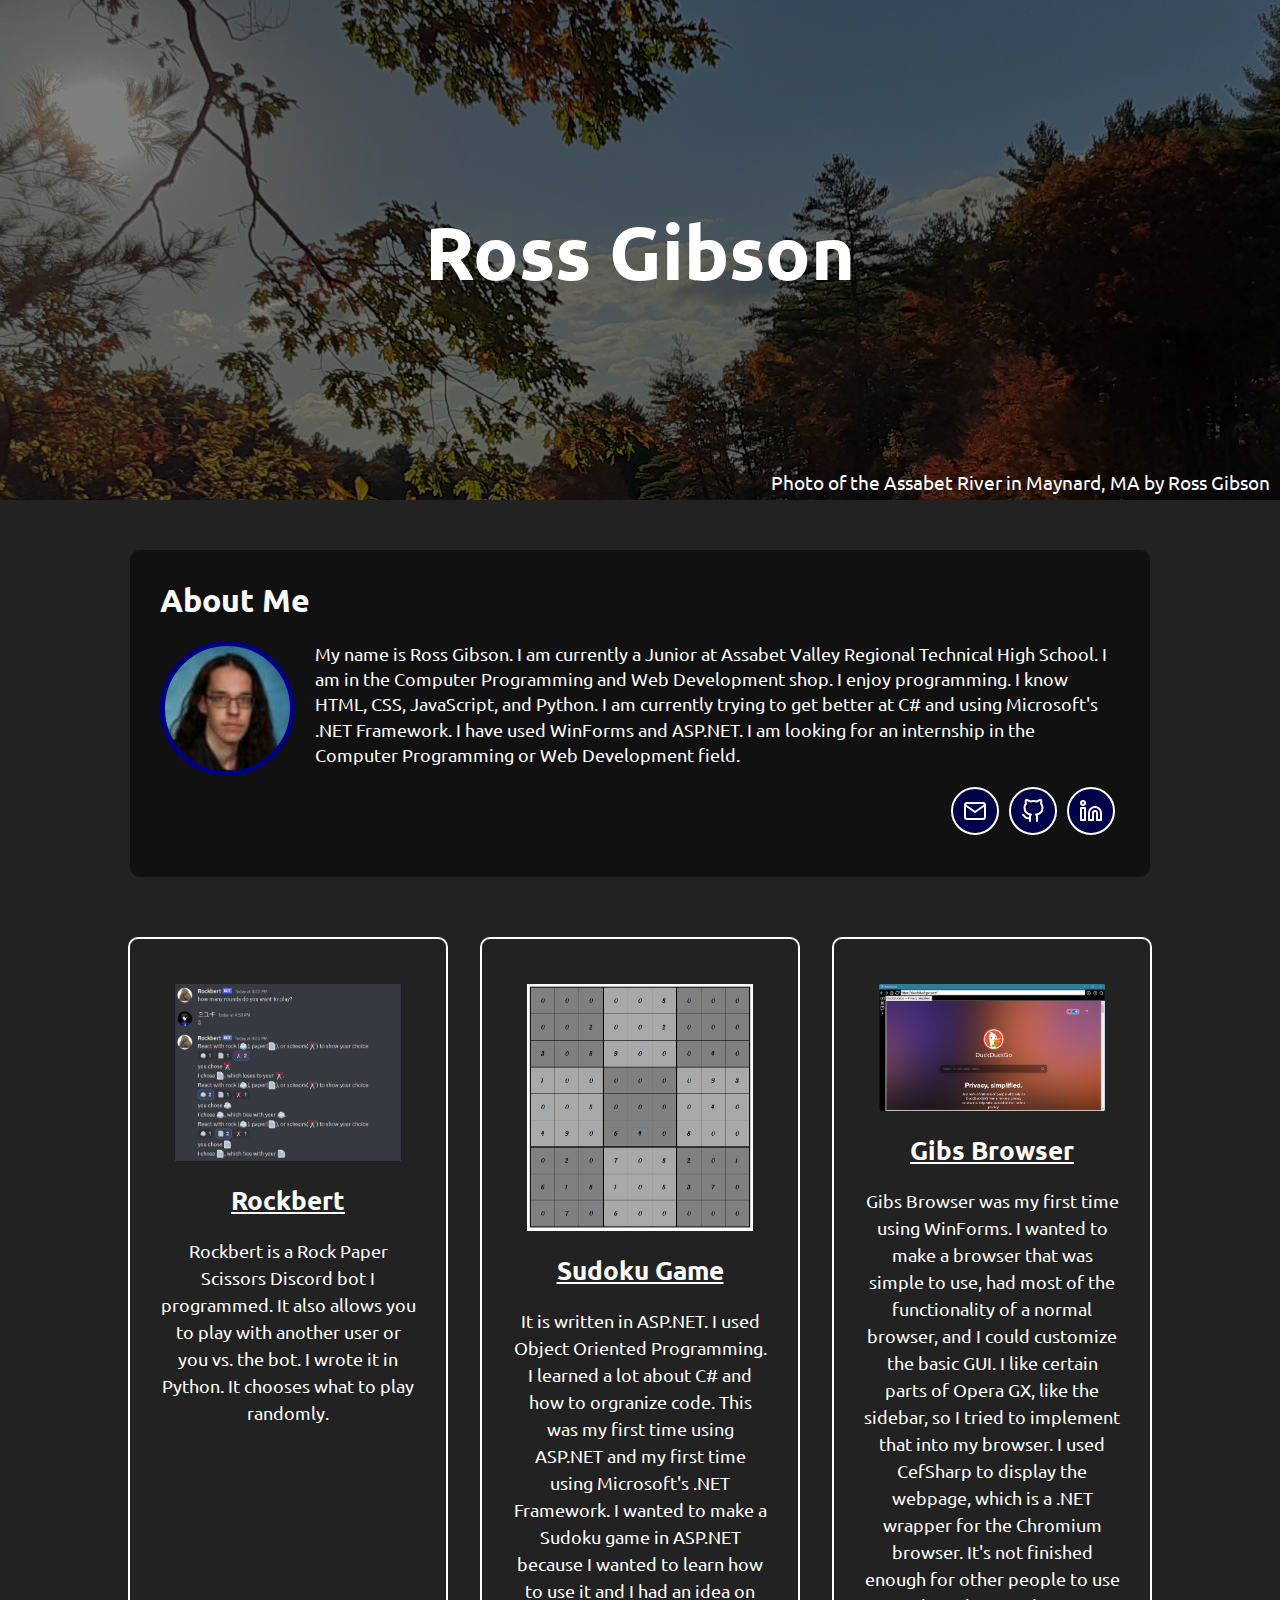
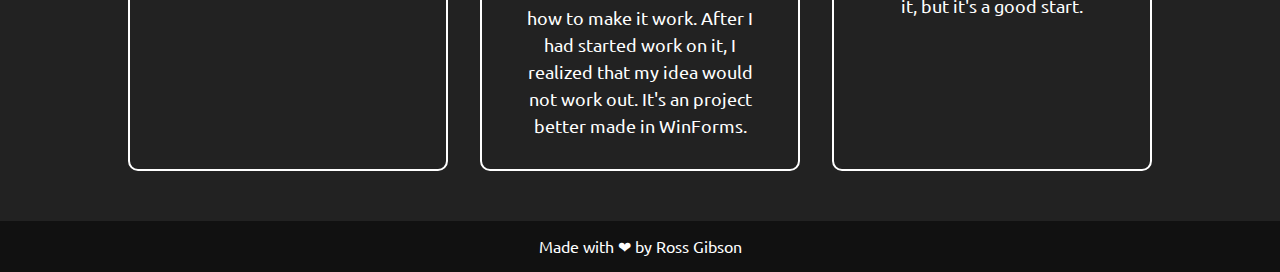
<file: index.html>
<!DOCTYPE html>
<html lang="en">

<head>
    <meta charset="UTF-8">
    <meta http-equiv="X-UA-Compatible" content="IE=edge">
    <meta name="viewport" content="width=device-width, initial-scale=1.0">
    <link rel="stylesheet" href="index.css" ?v=1.x.x>
    <title>Ross Gibson</title>
</head>

<body>
    <header>
        <div>
            <h1>Ross Gibson</h1>
            <h3>Photo of the Assabet River in Maynard, MA by Ross Gibson</h3>
        </div>

    </header>

    <main>
        <article>
            <h1>About Me</h1><br>
            <div id="userpic"></div>
            <p>
                My name is Ross Gibson. I am currently a Junior at Assabet Valley Regional Technical High School.
                I am in the Computer Programming and Web Development shop. I enjoy programming.
                I know HTML, CSS, JavaScript, and Python. I am currently trying to get better at C# and
                using Microsoft's .NET Framework. I have used WinForms and ASP.NET.
                I am looking for an internship in the Computer Programming or Web Development field.
            </p><br>

            <div id="quickcontacts">
                <a href="https://www.linkedin.com/in/ross-gibson-746a7a25b/" target="_blank"><img src="linkedin.svg" alt="Linkedin"></a>
                <a href="https://www.github.com/A4R7bluep" target="_blank"><img src="github.svg" alt="Github"></a>
                <a href="mailto:rossgibson256@gmail.com" target="_blank"><img src="mail.svg" alt="Email"></a>
            </div>
        </article>

        <section>
            <div class="projects">
                <a href="rockbert.png" target="_blank" title="Click to open image in new tab"><img src="rockbert.png"></a><br>
                <a href="https://github.com/A4R7bluep/Discord-Bots/blob/main/rpsbot.py/"
                    target="_blank">Rockbert</a><br>
                <br>
                <p>
                    Rockbert is a Rock Paper Scissors Discord bot I programmed.
                    It also allows you to play with another user or you vs. the bot. I wrote it in Python. It chooses what
                    to play randomly.
                </p>
            </div>

            <div class="projects">
                <a href="sudoku.png" target="_blank" title="Click to open image in new tab"><img src="sudoku.png"></a><br>
                <a href="https://www.github.com/A4R7bluep/SudokuGameDOTNET" target="_blank">Sudoku Game</a><br>
                <br>
                <p>
                    It is written in ASP.NET. I used Object Oriented Programming. 
                    I learned a lot about C# and how to orgranize code.
                    This was my first time using ASP.NET and my first time using Microsoft's .NET Framework.
                    I wanted to make a Sudoku game in ASP.NET because I wanted to learn how to use it and
                    I had an idea on how to make it work. After I had started work on it, I realized that my idea
                    would not work out. It's an project better made in WinForms.
                </p>
            </div>

            <div class="projects">
                <a href="browser.png" target="_blank" title="Click to open image in new tab"><img src="browser.png"></a><br>
                <a href="https://github.com/A4R7bluep/MyBrowser" target="_blank">Gibs Browser</a><br>
                <br>
                <p>
                    Gibs Browser was my first time using WinForms. I wanted to make a browser that was simple to use,
                    had most of the functionality of a normal browser, and I could customize the basic GUI.
                    I like certain parts of Opera GX, like the sidebar, so I tried to implement that into my browser.
                    I used CefSharp to display the webpage, which is a .NET wrapper for the Chromium browser.
                    It's not finished enough for other people to use it, but it's a good start.
                </p>
            </div>
        </section>

    </main>
    <footer>
        <p>Made with ❤ by Ross Gibson</p>
    </footer>
</body>

</html>
</file>
<file: index.css>
@import url('https://fonts.googleapis.com/css2?family=Ubuntu&display=swap');

* {
    padding: 0;
    margin: 0;
    font-family: "Ubuntu", sans-serif;
    /* border: 1px solid black; */
}

body {
    background-color: #222222;
}

header {
    background: url("header.jpg") no-repeat fixed;
    background-size: cover;
    background-position: center bottom;
    height: 500px;
}

header div {
    background: rgba(0, 0, 0, 0.5);
    width: 100%;
    height: 100%;
    display: flex;
    justify-content: center;
    align-items: center;
}

header div h1 {
    color: white;
    text-align: center;
    font-size: 75px;
}

header div h3 {
    color: white;
    position: absolute;
    top: 470px;
    right: 10px;
    font-weight: 400;
}

main {
    width: 80%;
    color: white;
    margin-left: auto;
    margin-right: auto;
}

article {
    margin-top: 50px;
    padding-bottom: 50px;
    max-width: 960px;
    margin-left: auto;
    margin-right: auto;
    background-color: #111111;
    border-radius: 10px;
    padding: 30px;
}

article h1 {
    font-size: 32px;
}

article div#userpic {
    background: url("ross.png") no-repeat center -10px / cover;
    width: 125px;
    height: 125px;
    margin-right: 20px;
    float: left;
    border: 5px solid navy;
    border-radius: 125px;
}

article p {
    font-size: 18px;
    line-height: 1.4;
}

article div#quickcontacts {
    height: 50px;
}

article div#quickcontacts {
    height: 60px;
}

article div#quickcontacts a {
    border: 2px solid white;
    border-radius: 100px;
    float: right;
    margin: 5px;
    margin-top: 0px;
    padding: 10px 10px 7px 10px;
    background-color: rgb(0, 0, 75);
}

section {
    display: flex;
    flex-wrap: wrap;
    justify-content: space-between;
    align-content: space-around;
}

div.projects {
    border: 2px solid white;
    padding: 30px;
    border-radius: 10px;
    width: 25%;
    text-align: center;
    float: left;
    margin-top: 60px;
    transition: background-color 0.5s;
}

div.projects a {
    font-size: 26px;
    color: white;
    font-weight: bold;
}

div.projects p {
    font-size: 18px;
    line-height: 1.5;
}

div.projects img {
    margin: 15px;
    width: calc(100% - 30px)
}

div.projects:hover {
    background-color: #111111;
}

footer {
    color: white;
    text-align: center;
    padding: 15px;
    background-color: #111111;
    margin-top: 50px;
}

/* Phone Styles */

@media screen and (max-width: 1199px) {
    div.projects {
        width: 40%;
    }

    div.projects:nth-of-type(3) {
        width: 100%;
    }
}

@media screen and (max-width: 799px) {
    header {
        height: 200px;
        background-size: auto;
        background-position: bottom center;
    }

    header div h3 {
        top: 150px;
        font-size: 16px;
        padding: 5px;
    }

    /* article {
        height: 375px;
    } */

    header div h1 {
        font-size: 50px;
    }

    div.projects {
        width: 100%;
        margin-top: 50px;
    }
}
</file>
